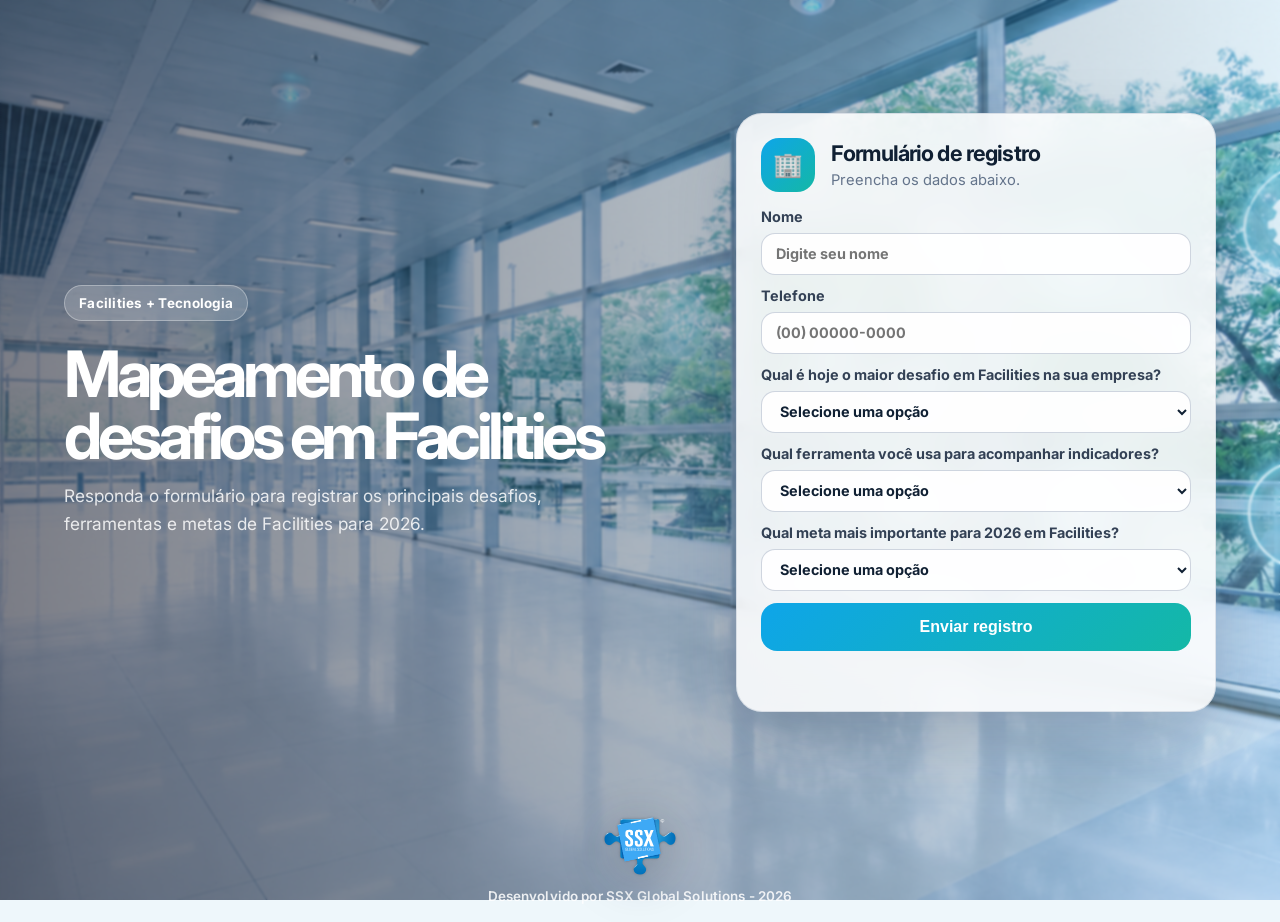
<file: index.html>
<!DOCTYPE html>
<html lang="pt-BR">
<head>
  <meta charset="UTF-8" />
  <meta name="viewport" content="width=device-width, initial-scale=1.0" />
  <title>Facilities Inteligente | Registro</title>
  <link rel="preconnect" href="https://fonts.googleapis.com">
  <link rel="preconnect" href="https://fonts.gstatic.com" crossorigin>
  <link href="https://fonts.googleapis.com/css2?family=Inter:wght@400;500;600;700;800&display=swap" rel="stylesheet">
  <link rel="stylesheet" href="css/style.css" />
</head>
<body class="page-form">
  <main class="hero-page">
    <section class="hero-content">
      <div class="brand-chip">Facilities + Tecnologia</div>
      <h1>Mapeamento de desafios em Facilities</h1>
      <p>
        Responda o formulário para registrar os principais desafios, ferramentas e metas de Facilities para 2026.
      </p>
    </section>

    <section class="form-card">
      <div class="form-header">
        <span class="form-icon">🏢</span>
        <div>
          <h2>Formulário de registro</h2>
          <p>Preencha os dados abaixo.</p>
        </div>
      </div>

      <form id="facilitiesForm">
        <label>
          Nome
          <input type="text" id="nome" name="nome" placeholder="Digite seu nome" required />
        </label>

        <label>
          Telefone
          <input type="tel" id="telefone" name="telefone" placeholder="(00) 00000-0000" required />
        </label>

        <label>
          Qual é hoje o maior desafio em Facilities na sua empresa?
          <select id="desafio" name="desafio" required>
            <option value="">Selecione uma opção</option>
            <option>Custos</option>
            <option>Absenteísmo</option>
            <option>Manutenção</option>
            <option>Energia</option>
            <option>Limpeza</option>
            <option>Segurança</option>
            <option>Experiência do usuário</option>
          </select>
        </label>

        <label>
          Qual ferramenta você usa para acompanhar indicadores?
          <select id="ferramenta" name="ferramenta" required>
            <option value="">Selecione uma opção</option>
            <option>Excel</option>
            <option>Sistema interno</option>
            <option>Power BI</option>
            <option>Não utiliza</option>
          </select>
        </label>

        <label>
          Qual meta mais importante para 2026 em Facilities?
          <select id="meta" name="meta" required>
            <option value="">Selecione uma opção</option>
            <option>Reduzir custos</option>
            <option>ESG</option>
            <option>Melhorar experiência do usuário</option>
            <option>Implementar IOT</option>
            <option>Aumentar eficiência operacional</option>
          </select>
        </label>

        <button type="submit" id="submitButton">Enviar registro</button>
        <p id="formMessage" class="form-message" aria-live="polite"></p>
      </form>
    </section>
  </main>

  <footer class="site-footer">
    <img src="img/logo.png" alt="SSX Global Solutions" class="footer-logo" />
    <p>Desenvolvido por SSX Global Solutions - 2026</p>
  </footer>

  <script src="js/form.js"></script>
</body>
</html>
</file>
<file: css/style.css>
:root {
  --primary: #0ea5e9;
  --primary-dark: #0369a1;
  --secondary: #14b8a6;
  --bg: #eef7fb;
  --text: #102033;
  --muted: #64748b;
  --card: rgba(255, 255, 255, 0.88);
  --border: rgba(148, 163, 184, 0.28);
  --shadow: 0 24px 70px rgba(15, 23, 42, 0.18);
  --radius: 26px;
}

* { box-sizing: border-box; }

body {
  margin: 0;
  font-family: 'Inter', system-ui, -apple-system, BlinkMacSystemFont, 'Segoe UI', sans-serif;
  color: var(--text);
  background: var(--bg);
}

body::before {
  content: "";
  position: fixed;
  inset: 0;
  background: linear-gradient(90deg, rgba(2, 6, 23, 0.52), rgba(2, 132, 199, 0.12)), url('../img/fundo-facilities.png') center/cover no-repeat;
  z-index: -2;
}

body.page-dashboard::before {
  background: linear-gradient(180deg, rgba(2, 6, 23, 0.78), rgba(2, 132, 199, 0.45)), url('../img/fundo-facilities.png') center/cover no-repeat;
}

body::after {
  content: "";
  position: fixed;
  inset: 0;
  backdrop-filter: blur(1px);
  z-index: -1;
}

.hero-page {
  min-height: calc(100vh - 86px);
  display: grid;
  grid-template-columns: minmax(280px, 1fr) minmax(320px, 480px);
  gap: 48px;
  align-items: center;
  padding: 28px clamp(20px, 5vw, 84px) 18px;
}

.hero-content {
  max-width: 700px;
  color: white;
}

.brand-chip {
  display: inline-flex;
  align-items: center;
  gap: 8px;
  width: fit-content;
  padding: 9px 14px;
  border-radius: 999px;
  background: rgba(255, 255, 255, 0.18);
  border: 1px solid rgba(255, 255, 255, 0.32);
  color: white;
  font-size: 0.84rem;
  font-weight: 700;
  letter-spacing: 0.02em;
  backdrop-filter: blur(14px);
}

.hero-content h1,
.dashboard-header h1 {
  margin: 22px 0 16px;
  font-size: clamp(2.4rem, 6vw, 5.3rem);
  line-height: 0.96;
  letter-spacing: -0.07em;
}

.hero-content p,
.dashboard-header p {
  margin: 0;
  max-width: 570px;
  color: rgba(255, 255, 255, 0.84);
  font-size: 1.08rem;
  line-height: 1.65;
}

.hero-actions { margin-top: 30px; }

.link-dashboard,
.button-secondary,
.button-light {
  display: inline-flex;
  align-items: center;
  justify-content: center;
  min-height: 44px;
  padding: 0 20px;
  border-radius: 999px;
  border: 1px solid rgba(255, 255, 255, 0.32);
  background: rgba(255, 255, 255, 0.18);
  color: white;
  text-decoration: none;
  font-weight: 700;
  cursor: pointer;
  transition: 0.2s ease;
}

.link-dashboard:hover,
.button-secondary:hover,
.button-light:hover {
  transform: translateY(-2px);
  background: rgba(255, 255, 255, 0.28);
}

.form-card,
.chart-card,
.table-card,
.filter-bar,
.kpi-card {
  background: var(--card);
  border: 1px solid var(--border);
  box-shadow: var(--shadow);
  backdrop-filter: blur(18px);
}

.form-card {
  border-radius: var(--radius);
  padding: 24px;
}

.form-header {
  display: flex;
  gap: 16px;
  align-items: center;
  margin-bottom: 16px;
}

.form-icon {
  display: grid;
  place-items: center;
  width: 54px;
  height: 54px;
  border-radius: 18px;
  background: linear-gradient(135deg, var(--primary), var(--secondary));
  font-size: 1.5rem;
}

.form-header h2,
.card-title h2 {
  margin: 0;
  font-size: 1.35rem;
  letter-spacing: -0.04em;
}

.form-header p,
.card-title p {
  margin: 5px 0 0;
  color: var(--muted);
  font-size: 0.92rem;
}

form {
  display: grid;
  gap: 12px;
}

label {
  display: grid;
  gap: 8px;
  color: #334155;
  font-weight: 700;
  font-size: 0.9rem;
}

input,
select {
  width: 100%;
  min-height: 42px;
  border: 1px solid rgba(148, 163, 184, 0.45);
  border-radius: 14px;
  padding: 0 14px;
  background: rgba(255, 255, 255, 0.92);
  color: var(--text);
  font: inherit;
  outline: none;
}

input:focus,
select:focus {
  border-color: var(--primary);
  box-shadow: 0 0 0 4px rgba(14, 165, 233, 0.15);
}

button[type="submit"] {
  min-height: 48px;
  border: 0;
  border-radius: 16px;
  background: linear-gradient(135deg, var(--primary), var(--secondary));
  color: white;
  font-size: 1rem;
  font-weight: 800;
  cursor: pointer;
  transition: 0.2s ease;
}

button[type="submit"]:hover { transform: translateY(-2px); }
button[type="submit"]:disabled { opacity: 0.7; cursor: not-allowed; transform: none; }

.form-message {
  min-height: 24px;
  margin: 0;
  color: var(--primary-dark);
  font-weight: 700;
  text-align: center;
}

.dashboard-header {
  display: flex;
  justify-content: space-between;
  gap: 24px;
  align-items: flex-end;
  padding: 42px clamp(20px, 5vw, 72px) 22px;
  color: white;
}

.dashboard-header h1 { font-size: clamp(2.2rem, 5vw, 4.4rem); }

.dashboard-container {
  padding: 0 clamp(20px, 5vw, 72px) 60px;
  display: grid;
  gap: 24px;
}

.filter-bar {
  display: flex;
  flex-wrap: wrap;
  gap: 16px;
  align-items: end;
  padding: 20px;
  border-radius: 22px;
}

.filter-bar label {
  min-width: 190px;
}

.button-light {
  color: var(--text);
  background: rgba(255, 255, 255, 0.84);
  border-color: rgba(148, 163, 184, 0.36);
}

.kpi-grid {
  display: grid;
  grid-template-columns: repeat(4, minmax(0, 1fr));
  gap: 18px;
}

.kpi-card {
  border-radius: 22px;
  padding: 22px;
}

.kpi-card span { font-size: 1.7rem; }
.kpi-card p { margin: 16px 0 8px; color: var(--muted); font-size: 0.9rem; font-weight: 700; }
.kpi-card strong { display: block; font-size: clamp(1.4rem, 3vw, 2.2rem); letter-spacing: -0.05em; }

.charts-grid {
  display: grid;
  grid-template-columns: repeat(2, minmax(0, 1fr));
  gap: 24px;
}

.chart-card,
.table-card {
  border-radius: 24px;
  padding: 24px;
  min-height: 360px;
}

.chart-wide { grid-column: 1 / -1; }

.chart-card canvas {
  margin-top: 18px;
  max-height: 310px;
}

.table-wrapper {
  margin-top: 18px;
  overflow-x: auto;
}

table {
  width: 100%;
  border-collapse: collapse;
  min-width: 420px;
}

th,
td {
  padding: 14px 12px;
  border-bottom: 1px solid rgba(148, 163, 184, 0.25);
  text-align: left;
  font-size: 0.9rem;
}

th {
  color: #334155;
  background: rgba(14, 165, 233, 0.08);
}

td { color: #475569; }

.site-footer {
  display: flex;
  flex-direction: column;
  align-items: center;
  justify-content: center;
  gap: 10px;
  padding: 0 20px 34px;
  color: rgba(255, 255, 255, 0.86);
  text-align: center;
}

.footer-logo {
  display: block;
  max-width: 150px;
  max-height: 64px;
  object-fit: contain;
  filter: drop-shadow(0 10px 24px rgba(15, 23, 42, 0.28));
}

.site-footer p {
  margin: 0;
  font-size: 0.84rem;
  font-weight: 600;
  letter-spacing: 0.01em;
}

.dashboard-footer {
  padding-top: 0;
}


.page-form .hero-content h1 {
  font-size: clamp(2.1rem, 5vw, 4.4rem);
}

.page-form .hero-content p {
  max-width: 520px;
}

.page-form .site-footer {
  padding-bottom: 18px;
}

.update-status {
  min-height: 44px;
  display: grid;
  align-content: center;
  gap: 2px;
  padding: 0 16px;
  border-radius: 999px;
  background: rgba(255, 255, 255, 0.84);
  border: 1px solid rgba(148, 163, 184, 0.36);
  color: var(--text);
}

.update-status span {
  color: var(--muted);
  font-size: 0.72rem;
  font-weight: 800;
  text-transform: uppercase;
  letter-spacing: 0.04em;
}

.update-status strong {
  font-size: 0.86rem;
}

.button-light:disabled {
  opacity: 0.65;
  cursor: wait;
  transform: none;
}

@media (max-width: 980px) {
  .hero-page { grid-template-columns: 1fr; }
  .form-card { max-width: 620px; }
  .kpi-grid { grid-template-columns: repeat(2, minmax(0, 1fr)); }
  .charts-grid { grid-template-columns: 1fr; }
  .dashboard-header { align-items: flex-start; flex-direction: column; }
}

@media (max-width: 620px) {
  .hero-page { padding: 28px 16px; }
  .form-card { padding: 22px; }
  .kpi-grid { grid-template-columns: 1fr; }
  .filter-bar { display: grid; }
}


@media (max-height: 760px) and (min-width: 981px) {
  .page-form .hero-page {
    padding-top: 18px;
    padding-bottom: 12px;
    gap: 32px;
  }

  .page-form .brand-chip,
  .page-form .hero-content p {
    display: none;
  }

  .page-form .hero-content h1 {
    margin: 0;
    font-size: clamp(2rem, 4.5vw, 3.8rem);
  }

  .page-form .form-card {
    padding: 20px;
  }

  .page-form label {
    gap: 6px;
    font-size: 0.84rem;
  }
}

/* Ajustes finais do Dashboard */
.page-dashboard .dashboard-header {
  align-items: flex-start;
}

.dashboard-top-actions {
  display: flex;
  flex-wrap: wrap;
  justify-content: flex-end;
  align-items: center;
  gap: 10px;
  max-width: 720px;
}

.page-dashboard .chart-card,
.page-dashboard .table-card,
.page-dashboard .filter-bar,
.page-dashboard .kpi-card {
  background: rgba(242, 242, 242, 0.10);
  border-color: rgba(242, 242, 242, 0.18);
  color: rgba(255, 255, 255, 0.94);
}

.page-dashboard .card-title h2,
.page-dashboard .kpi-card strong,
.page-dashboard th,
.page-dashboard td,
.page-dashboard label {
  color: rgba(255, 255, 255, 0.94);
}

.page-dashboard .card-title p,
.page-dashboard .kpi-card p {
  color: rgba(255, 255, 255, 0.68);
}

.page-dashboard th {
  background: rgba(255, 255, 255, 0.08);
}

.page-dashboard .update-status.subtle-update {
  min-height: 38px;
  padding: 0 14px;
  background: rgba(242, 242, 242, 0.10);
  border-color: rgba(242, 242, 242, 0.18);
  color: rgba(255, 255, 255, 0.92);
  box-shadow: none;
  backdrop-filter: blur(12px);
}

.page-dashboard .update-status.subtle-update span {
  color: rgba(255, 255, 255, 0.58);
  font-size: 0.66rem;
}

.page-dashboard .update-status.subtle-update strong {
  color: rgba(255, 255, 255, 0.92);
  font-size: 0.8rem;
}

.page-dashboard .dashboard-top-actions .button-light {
  min-height: 38px;
  background: rgba(255, 255, 255, 0.90);
}

.page-dashboard .chart-card {
  min-height: 390px;
}

.page-dashboard .chart-wide {
  min-height: 360px;
}

.page-dashboard .chart-card canvas {
  max-height: 330px;
}


.page-dashboard .refresh-progress-card {
  min-width: 230px;
  min-height: 38px;
  display: grid;
  align-content: center;
  gap: 7px;
  padding: 8px 14px;
  border-radius: 999px;
  background: rgba(242, 242, 242, 0.10);
  border: 1px solid rgba(242, 242, 242, 0.18);
  color: rgba(255, 255, 255, 0.92);
  box-shadow: none;
  backdrop-filter: blur(12px);
}

.page-dashboard .refresh-progress-head {
  display: flex;
  justify-content: space-between;
  align-items: center;
  gap: 12px;
}

.page-dashboard .refresh-progress-head span {
  color: rgba(255, 255, 255, 0.58);
  font-size: 0.66rem;
  font-weight: 800;
  text-transform: uppercase;
  letter-spacing: 0.04em;
}

.page-dashboard .refresh-progress-head strong {
  color: rgba(255, 255, 255, 0.92);
  font-size: 0.76rem;
}

.page-dashboard .refresh-progress-track {
  width: 100%;
  height: 6px;
  overflow: hidden;
  border-radius: 999px;
  background: rgba(255, 255, 255, 0.16);
}

.page-dashboard .refresh-progress-fill {
  width: 0%;
  height: 100%;
  border-radius: inherit;
  background: linear-gradient(90deg, rgba(56, 189, 248, 0.72), rgba(186, 230, 253, 0.95));
  transition: width 0.35s ease;
}

.page-dashboard .metas-wide canvas {
  max-height: 360px;
}

@media (max-width: 980px) {
  .dashboard-top-actions {
    justify-content: flex-start;
  }
}
</file>
